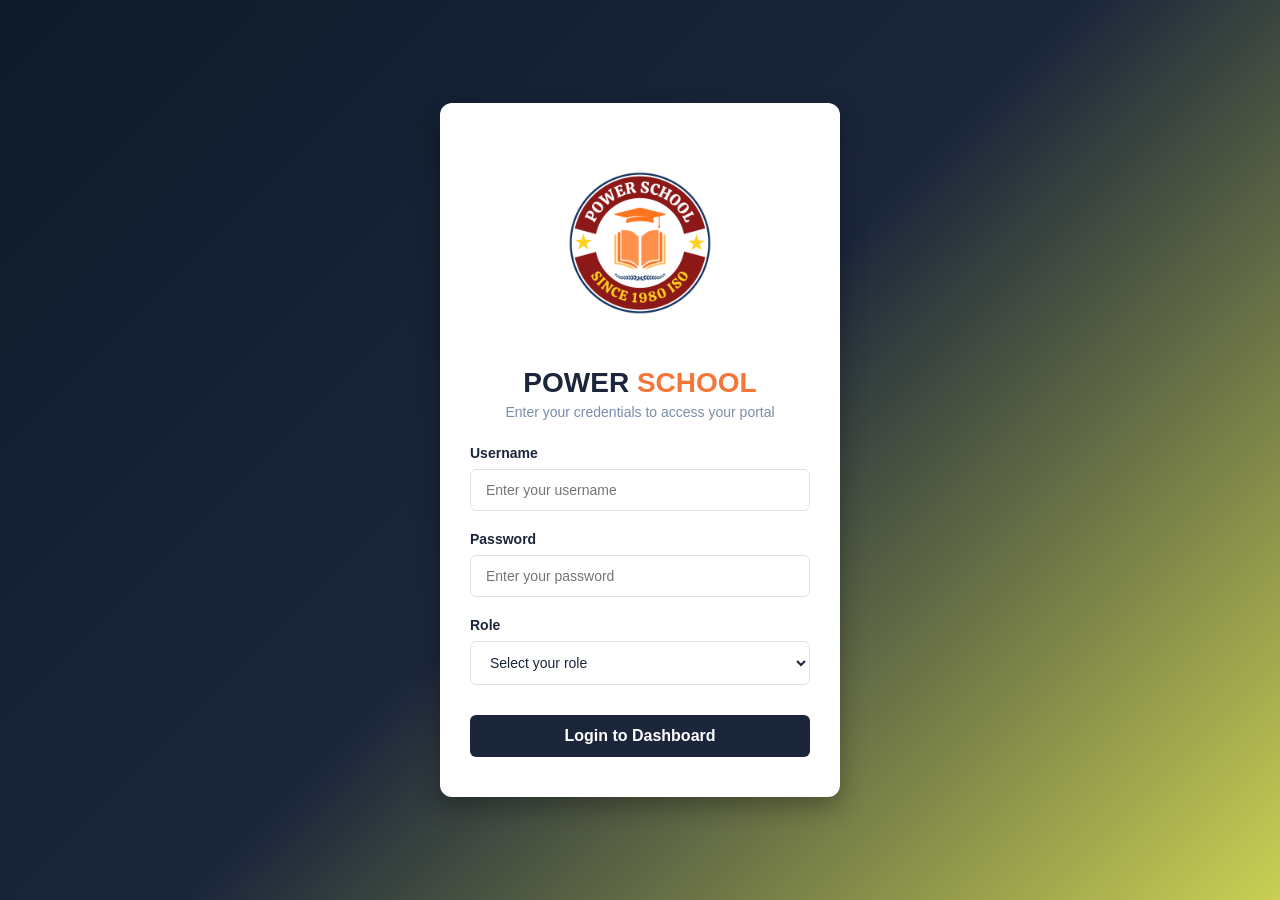
<file: index.html>
<!DOCTYPE html>
<html lang="en">
<head>
    <meta charset="UTF-8">
    <meta name="viewport" content="width=device-width, initial-scale=1.0">
    <title>Power School — Login</title>
    <!-- Favicon / Tab Icon -->
    <link rel="icon" type="image/png" href="POWER%20SCHOOL%20FINAL%20LOGO.png">
    <link rel="stylesheet" href="login.css">
</head>
<body>

    <div class="auth-wrapper">
        <div class="auth-card">
            <!-- School Logo -->
            <div class="auth-logo-container">
                <img src="POWER%20SCHOOL%20FINAL%20LOGO.png" alt="Power School Logo" class="auth-logo">
            </div>

            <div class="auth-brand">POWER <span>SCHOOL</span></div>
            <p class="auth-subtitle">Enter your credentials to access your portal</p>

            <div id="error-alert" class="alert-message alert-danger"></div>
            <div id="success-alert" class="alert-message alert-success"></div>

            <form id="login-form">
                <div class="form-group">
                    <label for="username">Username</label>
                    <input type="text" id="username" class="form-control" placeholder="Enter your username" required autocomplete="username">
                </div>

                <div class="form-group">
                    <label for="password">Password</label>
                    <input type="password" id="password" class="form-control" placeholder="Enter your password" required autocomplete="current-password">
                </div>

                <div class="form-group">
                    <label for="role">Role</label>
                    <select id="role" class="form-control" required>
                        <option value="" disabled selected>Select your role</option>
                        <option value="ROLE_ADMIN">Admin</option>
                        <option value="ROLE_TEACHER">Teacher</option>
                        <option value="ROLE_STUDENT">Student</option>
                        <option value="ROLE_PARENT">Parent</option>
                    </select>
                </div>

                <button type="submit" id="login-btn" class="btn-primary">
                    <span id="btn-text">Login to Dashboard</span>
                </button>
            </form>
        </div>
    </div>

    <script src="frontend/api-AI.js"></script>
    <script src="frontend/auth-AI.js"></script>
    <script>
        document.addEventListener('DOMContentLoaded', () => {
            Auth.init();

            const loginForm = document.getElementById('login-form');
            const usernameInput = document.getElementById('username');
            const passwordInput = document.getElementById('password');
            const roleSelect = document.getElementById('role');
            const loginBtn = document.getElementById('login-btn');
            const btnText = document.getElementById('btn-text');
            const errorAlert = document.getElementById('error-alert');

            // Check if redirected due to session expiry
            const urlParams = new URLSearchParams(window.location.search);
            if (urlParams.get('session') === 'expired') {
                errorAlert.textContent = 'Session expired. Please log in again.';
                errorAlert.style.display = 'block';
            }

            loginForm.addEventListener('submit', async (e) => {
                e.preventDefault();
                
                errorAlert.style.display = 'none';
                loginBtn.disabled = true;
                btnText.textContent = 'Authenticating...';

                const payload = {
                    username: usernameInput.value.trim(),
                    password: passwordInput.value,
                    role: roleSelect.value
                };

                try {
                    const data = await API.post('/auth/login', payload);
                    Auth.setSession(data);
                    Auth.redirectByRole(data.role || roleSelect.value);
                } catch (error) {
                    errorAlert.textContent = typeof error === 'string' ? error : (error.message || 'Invalid username, password, or role');
                    errorAlert.style.display = 'block';
                } finally {
                    loginBtn.disabled = false;
                    btnText.textContent = 'Login to Dashboard';
                }
            });
        });
    </script>
</body>
</html>
</file>
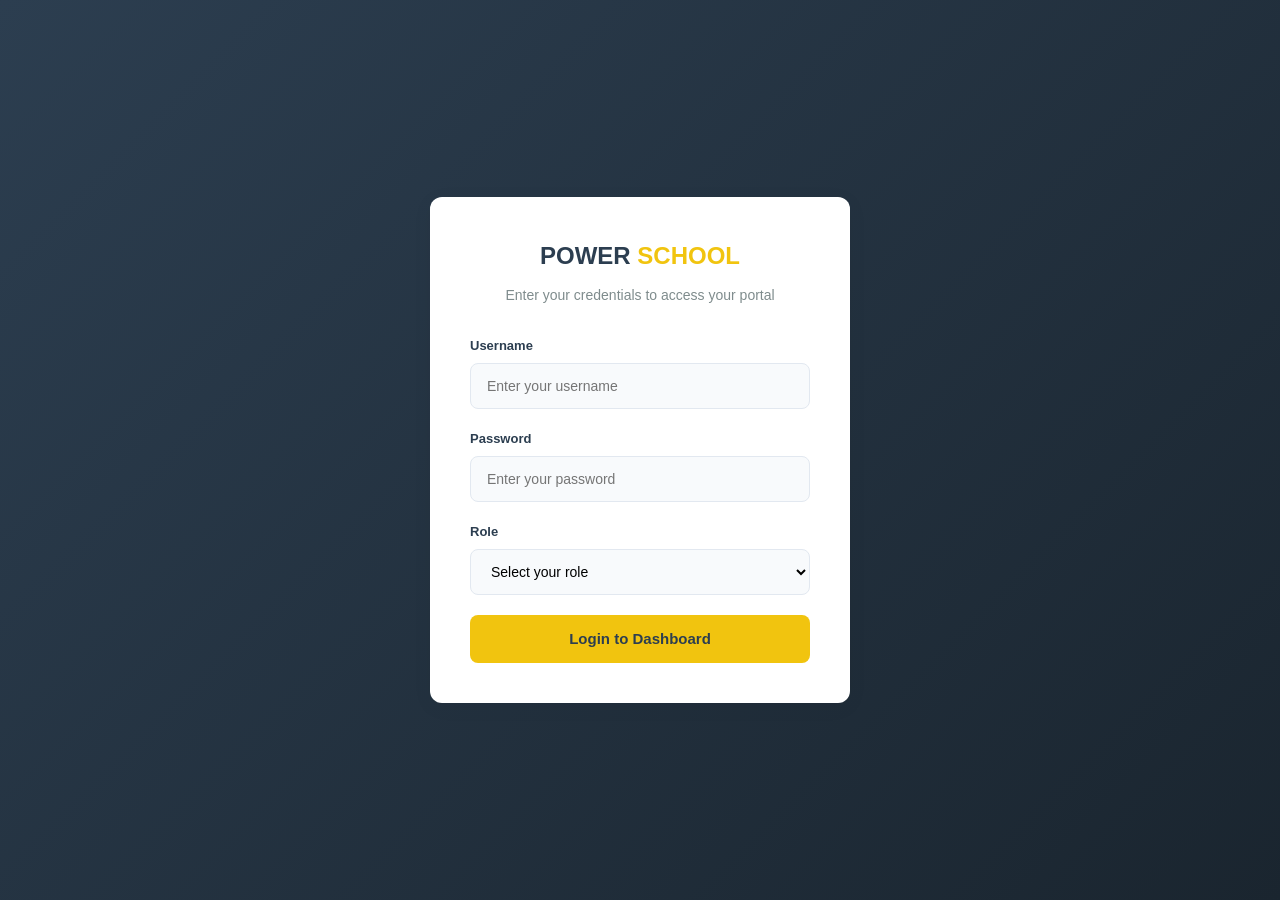
<file: frontend/index.html>
<!DOCTYPE html>
<html lang="en">
<head>
    <meta charset="UTF-8">
    <meta name="viewport" content="width=device-width, initial-scale=1.0">
    <title>Power School — Login</title>
    <link rel="stylesheet" href="common-AI.css">
</head>
<body>

    <div class="auth-wrapper">
        <div class="auth-card">
            <div class="auth-brand">POWER <span>SCHOOL</span></div>
            <p class="auth-subtitle">Enter your credentials to access your portal</p>

            <div id="error-alert" class="alert-message alert-danger"></div>
            <div id="success-alert" class="alert-message alert-success"></div>

            <form id="login-form">
                <div class="form-group">
                    <label for="username">Username</label>
                    <input type="text" id="username" class="form-control" placeholder="Enter your username" required autocomplete="username">
                </div>

                <div class="form-group">
                    <label for="password">Password</label>
                    <input type="password" id="password" class="form-control" placeholder="Enter your password" required autocomplete="current-password">
                </div>

                <div class="form-group">
                    <label for="role">Role</label>
                    <select id="role" class="form-control" required>
                        <option value="" disabled selected>Select your role</option>
                        <option value="ROLE_ADMIN">Admin</option>
                        <option value="ROLE_TEACHER">Teacher</option>
                        <option value="ROLE_STUDENT">Student</option>
                        <option value="ROLE_PARENT">Parent</option>
                    </select>
                </div>

                <button type="submit" id="login-btn" class="btn-primary">
                    <span id="btn-text">Login to Dashboard</span>
                </button>
            </form>
        </div>
    </div>

    <script src="api-AI.js"></script>
    <script src="auth-AI.js"></script>
    <script>
        document.addEventListener('DOMContentLoaded', () => {
            Auth.init();

            const loginForm = document.getElementById('login-form');
            const usernameInput = document.getElementById('username');
            const passwordInput = document.getElementById('password');
            const roleSelect = document.getElementById('role');
            const loginBtn = document.getElementById('login-btn');
            const btnText = document.getElementById('btn-text');
            const errorAlert = document.getElementById('error-alert');

            // Check if redirected due to session expiry
            const urlParams = new URLSearchParams(window.location.search);
            if (urlParams.get('session') === 'expired') {
                errorAlert.textContent = 'Session expired. Please log in again.';
                errorAlert.style.display = 'block';
            }

            loginForm.addEventListener('submit', async (e) => {
                e.preventDefault();
                
                errorAlert.style.display = 'none';
                loginBtn.disabled = true;
                btnText.textContent = 'Authenticating...';

                const payload = {
                    username: usernameInput.value.trim(),
                    password: passwordInput.value,
                    role: roleSelect.value
                };

                try {
                    const data = await API.post('/auth/login', payload);
                    Auth.setSession(data);
                    Auth.redirectByRole(data.role || roleSelect.value);
                } catch (error) {
                    errorAlert.textContent = typeof error === 'string' ? error : (error.message || 'Invalid username, password, or role');
                    errorAlert.style.display = 'block';
                } finally {
                    loginBtn.disabled = false;
                    btnText.textContent = 'Login to Dashboard';
                }
            });
        });
    </script>
</body>
</html>
</file>
<file: login.css>
* {
    margin: 0;
    padding: 0;
    box-sizing: border-box;
    font-family: 'Segoe UI', Tahoma, Geneva, Verdana, sans-serif;
}

body {
    display: flex;
    justify-content: center;
    align-items: center;
    min-height: 100vh;
    background: linear-gradient(135deg, #0d1b2a, #1b263b, #cad053);
}

.auth-wrapper {
    display: flex;
    justify-content: center;
    align-items: center;
    width: 100%;
    padding: 20px;
}

.auth-card {
    background: #ffffff;
    width: 100%;
    max-width: 400px;
    padding: 40px 30px;
    border-radius: 12px;
    box-shadow: 0 10px 25px rgba(0, 0, 0, 0.3);
}

.auth-brand {
    text-align: center;
    color: #1b263b;
    font-size: 28px;
    font-weight: 700;
}

.auth-brand span {
    color: #f1580bcf;
}

.auth-subtitle {
    text-align: center;
    color: #778da9;
    font-size: 14px;
    margin-top: 5px;
    margin-bottom: 25px;
}

.form-group {
    margin-bottom: 20px;
}

.form-group label {
    display: block;
    margin-bottom: 8px;
    color: #1b263b;
    font-size: 14px;
    font-weight: 600;
}

.form-control {
    width: 100%;
    padding: 12px 15px;
    border: 1px solid #e0e0e0;
    border-radius: 6px;
    font-size: 14px;
    background-color: #ffffff;
    color: #1b263b;
    transition: border-color 0.3s ease;
}

.form-control:focus {
    outline: none;
    border-color: #415a77;
}

.btn-primary {
    width: 100%;
    padding: 12px;
    background-color: #1b263b;
    color: #ffffff;
    border: none;
    border-radius: 6px;
    font-size: 16px;
    font-weight: 600;
    cursor: pointer;
    transition: background-color 0.3s ease;
    margin-top: 10px;
}

.btn-primary:hover {
    background-color: #0d1b2a;
}

.btn-primary:disabled {
    background-color: #778da9;
    cursor: not-allowed;
}

.alert-message {
    padding: 10px 15px;
    border-radius: 6px;
    font-size: 13px;
    margin-bottom: 20px;
    display: none;
    text-align: center;
}

.alert-danger {
    background-color: #ffe6e6;
    color: #d9534f;
    border: 1px solid #f5c6cb;
}

.alert-success {
    background-color: #d4edda;
    color: #155724;
    border: 1px solid #c3e6cb;
}
.auth-logo-container {
    text-align: center;
    margin-bottom: 20px;
}

.auth-logo {
    max-width: 200px;
    height: auto;
    object-fit: contain;
}
</file>
<file: frontend/common-AI.css>
:root {
    --bg-page: #FAF7F5;
    --bg-surface: #FFFFFF;
    --primary-dark: #2C3E50;
    --accent-yellow: #F1C40F;
    --accent-blue: #3498DB;
    --text-primary: #2C3E50;
    --text-muted: #7F8C8D;
    --danger-red: #E74C3C;
    --success-green: #27AE60;
    --border-color: #E2E8F0;
    --font-main: 'Inter', -apple-system, BlinkMacSystemFont, "Segoe UI", Roboto, sans-serif;
    --radius-lg: 12px;
    --radius-md: 8px;
    --shadow-soft: 0 4px 20px rgba(0, 0, 0, 0.05);
}

* {
    margin: 0;
    padding: 0;
    box-sizing: border-box;
    font-family: var(--font-main);
}

body {
    background-color: var(--bg-page);
    color: var(--text-primary);
    line-height: 1.6;
}

/* Authentication Page Styles */
.auth-wrapper {
    display: flex;
    justify-content: center;
    align-items: center;
    min-height: 100vh;
    padding: 20px;
    background: linear-gradient(135deg, #2C3E50 0%, #1A252F 100%);
}

.auth-card {
    background: var(--bg-surface);
    width: 100%;
    max-width: 420px;
    padding: 40px;
    border-radius: var(--radius-lg);
    box-shadow: var(--shadow-soft);
    text-align: center;
}

.auth-brand {
    font-size: 24px;
    font-weight: 700;
    color: var(--primary-dark);
    margin-bottom: 8px;
}

.auth-brand span {
    color: var(--accent-yellow);
}

.auth-subtitle {
    font-size: 14px;
    color: var(--text-muted);
    margin-bottom: 30px;
}

.form-group {
    margin-bottom: 20px;
    text-align: left;
}

.form-group label {
    display: block;
    font-size: 13px;
    font-weight: 600;
    margin-bottom: 6px;
    color: var(--text-primary);
}

.form-control {
    width: 100%;
    height: 46px;
    padding: 0 16px;
    border: 1px solid var(--border-color);
    border-radius: var(--radius-md);
    background-color: #F8FAFC;
    font-size: 14px;
    transition: all 0.2s ease;
}

.form-control:focus {
    outline: none;
    border-color: var(--primary-dark);
    background-color: #FFFFFF;
    box-shadow: 0 0 0 3px rgba(44, 62, 80, 0.1);
}

.btn-primary {
    width: 100%;
    height: 48px;
    background-color: var(--accent-yellow);
    color: var(--primary-dark);
    font-weight: 700;
    font-size: 15px;
    border: none;
    border-radius: var(--radius-md);
    cursor: pointer;
    transition: background 0.2s ease, transform 0.1s ease;
}

.btn-primary:hover {
    background-color: #D4AC0D;
}

.btn-primary:active {
    transform: scale(0.99);
}

.btn-primary:disabled {
    background-color: #CBD5E1;
    cursor: not-allowed;
}

.alert-message {
    padding: 12px;
    border-radius: var(--radius-md);
    font-size: 13px;
    margin-bottom: 20px;
    display: none;
}

.alert-danger {
    background-color: #FDEDEC;
    color: var(--danger-red);
    border: 1px solid #FADBD8;
}

.alert-success {
    background-color: #EAFAF1;
    color: var(--success-green);
    border: 1px solid #D5F5E3;
}
</file>
